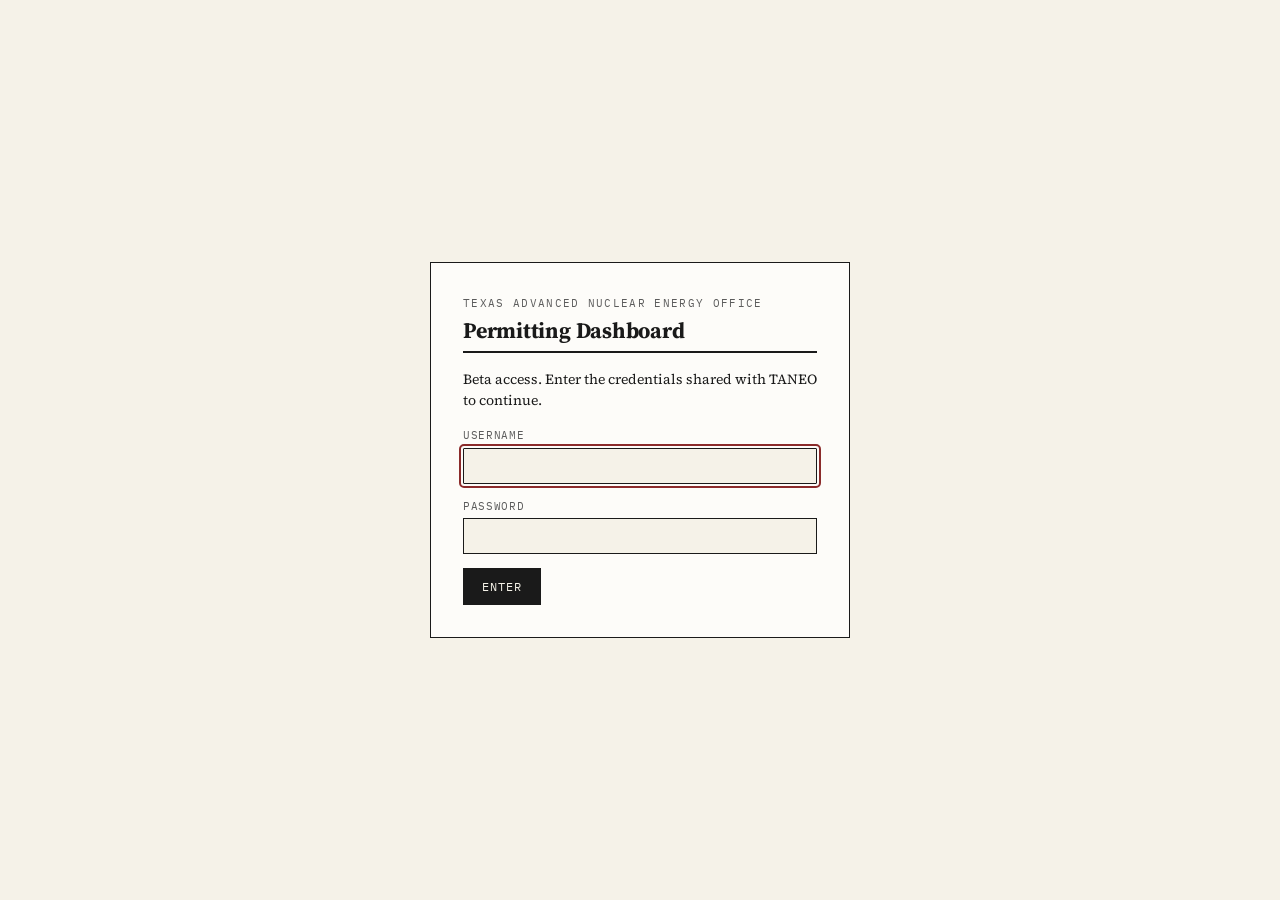
<file: index.html>
<!doctype html>
<html lang="en">
<head>
<meta charset="utf-8">
<meta name="viewport" content="width=device-width, initial-scale=1">
<title>TANEO Permitting Dashboard — Project Roster</title>
<link rel="preconnect" href="https://fonts.googleapis.com">
<link rel="preconnect" href="https://fonts.gstatic.com" crossorigin>
<link rel="stylesheet" href="https://fonts.googleapis.com/css2?family=Source+Serif+4:ital,wght@0,400;0,600;0,700;1,400&family=IBM+Plex+Mono:wght@400;500;700&display=swap">
<link rel="stylesheet" href="styles/main.css">
<script src="scripts/gate.js"></script>
</head>
<body>

<header class="masthead">
  <div class="title-block">
    <p class="pub-name">Texas Advanced Nuclear Energy Office</p>
    <h1>Permitting Dashboard</h1>
  </div>
  <div class="meta">
    <span>Beta — Vol. 1, No. 1</span>
    <span id="last-updated">Last updated: —</span>
  </div>
</header>

<nav class="section-nav">
  <a href="index.html" class="active">Project Roster</a>
  <a href="matrix.html">Permit Matrix</a>
  <a href="guide.html">Regulatory Guide</a>
</nav>

<p class="lede">
  A unified view of nuclear power projects in Texas and their progress through federal,
  state, and grid permitting. Each project links to a detailed timeline of NRC and state
  permit milestones. Adapted from the Foundation for American Innovation's plug-and-play
  permitting transparency model and Virginia's Permitting Enhancement and Evaluation Platform.
</p>

<div class="kpi-banner" id="kpi-banner">
  <!-- Populated by JS -->
</div>

<h2>Active and Proposed Texas Nuclear Projects</h2>

<div class="table-scroll">
<table id="project-table" class="striped">
  <thead>
    <tr>
      <th>Project</th>
      <th>Developer</th>
      <th>Technology</th>
      <th class="num">Capacity (MWe)</th>
      <th>County</th>
      <th>NRC Status</th>
      <th class="center">State Permits</th>
      <th>TANDF</th>
      <th>Target Ops</th>
    </tr>
  </thead>
  <tbody id="project-tbody">
    <tr><td colspan="9" style="text-align:center; color:var(--gray-70);">Loading project data…</td></tr>
  </tbody>
</table>
</div>

<h2>About This Dashboard</h2>

<div class="split-2">
  <div>
    <h3>What it does</h3>
    <p>This dashboard tracks every nuclear power project in Texas, the permits each one needs from federal and state agencies, and the milestone-level progress of each permit. The unit of analysis is the project — but every permit and every step within it is visible.</p>
    <p>Click any project name to see its full permit timeline, organized by agency. Cross-project comparisons live on the <a href="matrix.html">Permit Matrix</a>. The <a href="guide.html">Regulatory Guide</a> documents what each Texas state permit requires, who issues it, and how long it takes.</p>
  </div>
  <div>
    <h3>What it does not do</h3>
    <p>This is a beta. Data is curated manually from public sources, not pulled from live agency feeds. Some milestone dates — particularly NRC review schedules and state permit applications that have not been filed — carry the flags below to mark uncertainty:</p>
    <ul style="font-family: var(--mono); font-size: 12px;">
      <li><span class="flag estimate">[ESTIMATE]</span> developer-stated date, not confirmed by agency record</li>
      <li><span class="flag gap">[GAP]</span> data not publicly available; TANEO/developer input needed</li>
      <li><span class="flag projected">[PROJECTED]</span> pre-application stage; permits anticipated, not yet filed</li>
    </ul>
    <p>The aim is to show what is known, mark what is not, and never confuse the two.</p>
  </div>
</div>

<footer class="colophon">
  <p><strong>Sources.</strong> NRC docket data via <a href="https://www.nrc.gov">nrc.gov</a> project pages; state permit requirements via <a href="https://www.tceq.texas.gov">tceq.texas.gov</a>, <a href="https://www.dshs.texas.gov/texas-radiation-control">dshs.texas.gov</a>, and <a href="https://www.ercot.com/services/rq/integration">ercot.com</a>; TANDF program detail via <a href="https://gov.texas.gov/taneo">gov.texas.gov/taneo</a>. Project data verified as of last updated date shown above. Methodology adapted from Samuel Roland, "Simple, Cheap, Effective, &amp; Scalable: A Plug-and-Play Model for State Permitting Transparency" (Foundation for American Innovation, October 2025).</p>
  <p><strong>Beta status.</strong> This is a beta build for TANEO internal review. Permit data is illustrative of the regulatory landscape; for authoritative status of any specific permit, consult the issuing agency directly.</p>
</footer>

<script src="scripts/data-loader.js"></script>
<script>
loadAllData().then(({ projects, permits, milestones, metadata }) => {
  setLastUpdated(metadata);

  // KPI banner. Pipeline = projects NOT yet operating. We aggregate capacity
  // separately for pipeline vs. operating fleet so the headline number isn't
  // inflated by existing reactors.
  const totalProjects = projects.length;
  const pipelineProjects = projects.filter(p => !isOperating(p));
  const operatingProjects = projects.filter(p => isOperating(p));
  const pipelineCapacity = pipelineProjects.reduce((s, p) => s + (p.capacity_mwe_total || 0), 0);
  const operatingCapacity = operatingProjects.reduce((s, p) => s + (p.capacity_mwe_total || 0), 0);

  // "Under federal review" = an NRC application has been filed and is in
  // active staff review (docketed, accepted for review, EIS scoping, ASLB,
  // or otherwise underway). Excludes pre-application engagement and
  // applications still being prepared.
  const underReview = projects.filter(p => {
    const s = (p.overall_status || '').toLowerCase();
    return /review underway|accepted|scoping|aslb|underway/.test(s) && !s.includes('preparation');
  }).length;

  document.getElementById('kpi-banner').innerHTML = `
    <div class="kpi">
      <div class="kpi-label">Tracked projects</div>
      <div class="kpi-value">${totalProjects}</div>
      <div class="kpi-unit">Pipeline + operating fleet</div>
    </div>
    <div class="kpi">
      <div class="kpi-label">Commercial pipeline capacity</div>
      <div class="kpi-value">${(pipelineCapacity / 1000).toFixed(1)}</div>
      <div class="kpi-unit">GWe under development (excludes 2 research reactors)</div>
    </div>
    <div class="kpi">
      <div class="kpi-label">Under NRC review</div>
      <div class="kpi-value">${underReview}</div>
      <div class="kpi-unit">Applications in active review</div>
    </div>
    <div class="kpi">
      <div class="kpi-label">Operating fleet</div>
      <div class="kpi-value">${operatingProjects.length}</div>
      <div class="kpi-unit">${(operatingCapacity / 1000).toFixed(1)} GWe in service</div>
    </div>
  `;

  // Project table
  const tbody = document.getElementById('project-tbody');
  tbody.innerHTML = '';

  projects.forEach(p => {
    const statePermits = permits.filter(perm => perm.project_id === p.project_id && perm.jurisdiction_level === 'State');
    const stateApproved = statePermits.filter(perm => perm.status === STATUS.APPROVED).length;
    const stateUnderReview = statePermits.filter(perm => perm.status === STATUS.UNDER_REVIEW).length;
    const stateTotal = statePermits.length;

    const stateCellHtml = stateTotal === 0
      ? flagHtml('GAP')
      : `<span class="mono">${stateApproved}/${stateTotal}</span>` +
        (stateUnderReview > 0 ? ` <span class="badge in-progress">+${stateUnderReview} in review</span>` : '');

    const capacityCell = p.capacity_mwe_total > 0
      ? p.capacity_mwe_total.toLocaleString() + (p.capacity_flag ? ' ' + flagHtml(p.capacity_flag) : '')
      : '<span class="placeholder-text">research</span>';

    const row = document.createElement('tr');
    row.innerHTML = `
      <td><a class="project-link" href="project.html?id=${encodeURIComponent(p.project_id)}">${escapeHtml(p.project_name)}</a></td>
      <td>${escapeHtml(p.developer)}</td>
      <td>${escapeHtml(p.technology)}<br><span class="mono" style="font-size:10px;color:var(--gray-70);">${p.reactor_count} unit${p.reactor_count > 1 ? 's' : ''}</span></td>
      <td class="num">${capacityCell}</td>
      <td>${escapeHtml(p.site_county)}</td>
      <td>${statusBadge(firstClause(p.overall_status))}</td>
      <td class="center">${stateCellHtml}</td>
      <td><span class="mono" style="font-size:11px;">${escapeHtml(firstClause(p.tandf_status))}</span></td>
      <td>${valueWithFlag(p.target_commercial_ops, p.target_commercial_ops_flag)}</td>
    `;
    tbody.appendChild(row);
  });
}).catch(err => {
  document.getElementById('project-tbody').innerHTML = '';
  document.getElementById('kpi-banner').innerHTML = '';
  renderLoadError(err, 'main, body');
  console.error(err);
});
</script>

</body>
</html>
</file>
<file: styles/main.css>
/* TANEO Permitting Dashboard — Penney Design System
   Aesthetic: 1940s American Trade Journal
   Fonts loaded via <link> in each HTML head (not @import — that would chain
   the request behind this stylesheet's parse and add ~200–500ms to first paint). */

:root {
  /* Primary palette */
  --ink: #1A1A1A;
  --newsprint: #F5F2E8;
  --paper: #FDFCF9;
  --warm-gray: #6B6759;          /* Darkened from #9C9788 for WCAG AA */

  /* Spot colors */
  --industrial-red: #8B2B2B;
  --utility-blue: #2B4B6F;
  --safety-yellow: #C4A035;
  --technical-green: #3D5C3D;

  /* Extended grays */
  --gray-90: #2D2D2D;
  --gray-70: #5C5C5C;
  --gray-50: #8A8A8A;
  --gray-30: #B8B8B8;
  --gray-15: #DCDCDC;

  /* Type — Source Serif 4 from Google Fonts (closest to Plantin/Charter
     aesthetic on a free CDN); fall back to system Charter / Georgia if the
     CDN is unreachable. IBM Plex Mono ships from the same Google Fonts call. */
  --serif: "Source Serif 4", "Charter", "Georgia", "Plantin", serif;
  --mono: "IBM Plex Mono", "Consolas", "Courier New", monospace;

  /* Spacing (6pt baseline) */
  --space-xs: 6px;
  --space-sm: 12px;
  --space-md: 18px;
  --space-lg: 24px;
  --space-xl: 36px;
  --space-2xl: 48px;
}

/* Reset and base */
* { box-sizing: border-box; }

/* Keyboard focus — required for WCAG 2.4.7 (Focus Visible). The default
   browser outline is invisible against the newsprint background; replace
   with a high-contrast Industrial Red ring. */
:focus-visible {
  outline: 2px solid var(--industrial-red);
  outline-offset: 2px;
  border-radius: 1px;
}
a:focus-visible { background: rgba(196, 160, 53, 0.18); }

html, body {
  margin: 0;
  padding: 0;
  background: var(--newsprint);
  color: var(--ink);
  font-family: var(--serif);
  font-size: 16px;
  line-height: 1.5;
}

body {
  max-width: 1280px;
  margin: 0 auto;
  padding: var(--space-xl) var(--space-lg);
}

/* Typography */
h1, h2, h3, h4 {
  font-family: var(--serif);
  font-weight: 700;
  margin: 0 0 var(--space-md) 0;
  line-height: 1.2;
}

h1 { font-size: 32px; letter-spacing: -0.01em; }
h2 { font-size: 24px; border-bottom: 2px solid var(--ink); padding-bottom: var(--space-xs); margin-top: var(--space-xl); }
h3 { font-size: 18px; }
h4 { font-size: 14px; text-transform: uppercase; letter-spacing: 0.06em; color: var(--gray-70); }

p { margin: 0 0 var(--space-md) 0; }

a {
  color: var(--utility-blue);
  text-decoration: underline;
  text-underline-offset: 2px;
}
a:hover { color: var(--ink); }

code, .mono {
  font-family: var(--mono);
  font-size: 0.92em;
}

/* Masthead — 1940s trade journal style */
.masthead {
  border-top: 4px double var(--ink);
  border-bottom: 1px solid var(--ink);
  padding: var(--space-md) 0;
  margin-bottom: var(--space-xl);
  display: flex;
  justify-content: space-between;
  align-items: baseline;
  flex-wrap: wrap;
  gap: var(--space-md);
}

.masthead .title-block {
  flex: 1 1 auto;
}

.masthead .pub-name {
  font-size: 12px;
  font-family: var(--mono);
  text-transform: uppercase;
  letter-spacing: 0.12em;
  color: var(--gray-70);
  margin: 0 0 var(--space-xs) 0;
}

.masthead h1 {
  margin: 0;
  font-size: 30px;
}

.masthead .meta {
  font-family: var(--mono);
  font-size: 11px;
  color: var(--gray-70);
  text-align: right;
  text-transform: uppercase;
  letter-spacing: 0.06em;
}

.masthead .meta span { display: block; }

/* Navigation bar */
nav.section-nav {
  border-top: 1px solid var(--ink);
  border-bottom: 1px solid var(--ink);
  padding: var(--space-xs) 0;
  margin-bottom: var(--space-xl);
  font-family: var(--mono);
  font-size: 12px;
  text-transform: uppercase;
  letter-spacing: 0.08em;
  display: flex;
  gap: var(--space-lg);
  flex-wrap: wrap;
}

nav.section-nav a {
  color: var(--ink);
  text-decoration: none;
  padding: var(--space-xs) 0;
  border-bottom: 2px solid transparent;
}

nav.section-nav a:hover,
nav.section-nav a.active {
  border-bottom-color: var(--industrial-red);
}

/* Lede / abstract */
.lede {
  font-size: 17px;
  line-height: 1.5;
  border-left: 3px solid var(--ink);
  padding: var(--space-xs) 0 var(--space-xs) var(--space-md);
  margin: 0 0 var(--space-xl) 0;
  color: var(--gray-90);
}

/* Tables — period style */
table {
  width: 100%;
  border-collapse: collapse;
  font-family: var(--serif);
  font-size: 14px;
  margin: var(--space-md) 0 var(--space-lg) 0;
  background: var(--paper);
}

/* Table scroll wrapper — for wide tables on narrow viewports */
.table-scroll {
  overflow-x: auto;
  margin: var(--space-md) 0 var(--space-lg) 0;
  border: 0;
}
.table-scroll table { margin: 0; }

table caption {
  font-family: var(--serif);
  font-weight: 700;
  font-size: 13px;
  text-transform: uppercase;
  letter-spacing: 0.08em;
  text-align: left;
  padding: var(--space-xs) var(--space-sm);
  background: var(--ink);
  color: var(--newsprint);
  caption-side: top;
}

th {
  text-align: left;
  padding: var(--space-xs) var(--space-sm);
  border-bottom: 1.5px solid var(--ink);
  font-weight: 700;
  font-size: 12px;
  text-transform: uppercase;
  letter-spacing: 0.04em;
  background: var(--newsprint);
}

td {
  padding: var(--space-xs) var(--space-sm);
  border-bottom: 0.5px solid var(--gray-30);
  vertical-align: top;
}

tr:hover td { background: var(--newsprint); }

td.num, th.num { font-family: var(--mono); text-align: right; }
td.center, th.center { text-align: center; }

table.striped tr:nth-child(even) td { background: rgba(0,0,0,0.02); }

/* Status badges */
.badge {
  display: inline-block;
  padding: 2px 8px;
  font-family: var(--mono);
  font-size: 10px;
  font-weight: 700;
  text-transform: uppercase;
  letter-spacing: 0.06em;
  border: 1px solid currentColor;
  white-space: nowrap;
}

.badge.complete    { color: var(--technical-green); background: rgba(61,92,61,0.08); }
.badge.in-progress { color: var(--utility-blue);    background: rgba(43,75,111,0.08); }
.badge.delayed     { color: var(--industrial-red);  background: rgba(139,43,43,0.08); }
.badge.pending     { color: var(--gray-70);         background: rgba(0,0,0,0.04); }
.badge.not-filed   { color: var(--gray-70);         background: rgba(0,0,0,0.04); }
.badge.pre-app     { color: var(--gray-70);         background: rgba(0,0,0,0.04); }
.badge.projected   { color: var(--safety-yellow);   background: rgba(196,160,53,0.10); }
.badge.gap         { color: var(--ink); background: var(--gray-15); border-style: dashed; }

/* Inline grayed-italic text used for placeholders, "research reactor", etc. */
.placeholder-text { color: var(--gray-70); font-style: italic; }

/* Ultan flags — inline emphasis markers */
.flag {
  display: inline-block;
  font-family: var(--mono);
  font-size: 9px;
  font-weight: 700;
  letter-spacing: 0.08em;
  padding: 1px 4px;
  margin-left: 4px;
  vertical-align: middle;
  border: 1px solid currentColor;
}
.flag.estimate    { color: var(--safety-yellow); }
.flag.gap         { color: var(--industrial-red); border-style: dashed; }
.flag.projected   { color: var(--utility-blue); }
.flag.dated       { color: var(--gray-70); }
.flag.operational { color: var(--technical-green); }

/* Card — used for project summaries and detail panes */
.card {
  background: var(--paper);
  border: 1px solid var(--ink);
  padding: var(--space-md);
  margin-bottom: var(--space-md);
}

.card h3 {
  margin-top: 0;
  border-bottom: 0.5px solid var(--gray-50);
  padding-bottom: var(--space-xs);
}

/* Definition list — fact sheet */
dl.fact-sheet {
  display: grid;
  grid-template-columns: max-content 1fr;
  gap: var(--space-xs) var(--space-md);
  margin: var(--space-md) 0;
  font-size: 14px;
}

dl.fact-sheet dt {
  font-weight: 700;
  font-size: 11px;
  text-transform: uppercase;
  letter-spacing: 0.06em;
  color: var(--gray-70);
  align-self: start;
}

dl.fact-sheet dd {
  margin: 0;
  font-family: var(--mono);
  font-size: 13px;
}

/* Two-column layout for project detail */
.split-2 {
  display: grid;
  grid-template-columns: 1fr 2fr;
  gap: var(--space-xl);
}

@media (max-width: 900px) {
  .split-2 { grid-template-columns: 1fr; }
}

/* Gantt chart container */
.gantt {
  background: var(--paper);
  border: 1px solid var(--ink);
  padding: 0;
  margin: var(--space-md) 0 var(--space-lg) 0;
  font-family: var(--mono);
  font-size: 11px;
}

.gantt-header {
  background: var(--ink);
  color: var(--newsprint);
  padding: var(--space-xs) var(--space-sm);
  font-size: 12px;
  font-weight: 700;
  text-transform: uppercase;
  letter-spacing: 0.06em;
}

.gantt-swimlane {
  border-bottom: 1px solid var(--gray-30);
}

.gantt-swimlane:last-child { border-bottom: none; }

.gantt-swimlane-header {
  background: var(--newsprint);
  padding: 4px var(--space-sm);
  font-weight: 700;
  font-size: 10px;
  text-transform: uppercase;
  letter-spacing: 0.08em;
  color: var(--gray-70);
  border-bottom: 0.5px solid var(--gray-50);
}

.gantt-row {
  display: grid;
  grid-template-columns: 280px 1fr;
  border-bottom: 0.5px solid var(--gray-15);
  min-height: 28px;
}

.gantt-row:hover { background: var(--newsprint); }

.gantt-label {
  padding: 6px var(--space-sm);
  border-right: 0.5px solid var(--gray-30);
  font-size: 11px;
  display: flex;
  flex-direction: column;
  justify-content: center;
}

.gantt-label .label-name {
  font-family: var(--serif);
  font-size: 12px;
  color: var(--ink);
}

.gantt-label .label-meta {
  font-family: var(--mono);
  font-size: 9px;
  color: var(--gray-70);
  text-transform: uppercase;
  letter-spacing: 0.04em;
}

.gantt-bar-track {
  position: relative;
  padding: 0;
}

.gantt-bar-track svg {
  display: block;
  width: 100%;
  height: 28px;
}

/* Permit matrix */
table.matrix {
  font-size: 12px;
}

table.matrix th, table.matrix td {
  text-align: center;
  vertical-align: middle;
  padding: var(--space-xs);
}

table.matrix th.project-col, table.matrix td.project-col {
  text-align: left;
  font-weight: 700;
  min-width: 220px;
  max-width: 260px;
}

.cell {
  display: inline-block;
  width: 14px;
  height: 14px;
  border-radius: 50%;
  border: 1px solid var(--ink);
  vertical-align: middle;
}
/* Each status uses BOTH a color and a distinguishable visual property
   (border style, fill pattern, or symbol overlay) so colorblind viewers
   and grayscale prints stay legible. */
.cell.complete    {
  background: var(--technical-green);
  /* solid filled — no extra texture */
}
.cell.in-progress {
  background: var(--utility-blue);
  /* solid filled, but with a thicker border for tactile distinction */
  border-width: 2px;
}
.cell.not-filed   {
  background: var(--paper);
  /* hollow — distinct by absence of fill */
}
.cell.pre-app     {
  background: linear-gradient(90deg, var(--gray-30) 50%, var(--paper) 50%);
  /* half filled: engaged with the agency, nothing filed yet */
}
.cell.projected   {
  background: repeating-linear-gradient(45deg, var(--paper), var(--paper) 2px, var(--gray-30) 2px, var(--gray-30) 4px);
  /* diagonal stripes */
}
.cell.gap         {
  background: var(--gray-15);
  border-style: dashed;
  /* dashed border — distinct outline */
}
.cell.na          {
  background: transparent;
  border: none;
  /* invisible — no permit applies */
}

/* Footer / colophon */
footer.colophon {
  margin-top: var(--space-2xl);
  padding-top: var(--space-md);
  border-top: 1px solid var(--ink);
  font-family: var(--mono);
  font-size: 11px;
  color: var(--gray-70);
  line-height: 1.6;
}

footer.colophon p { margin-bottom: var(--space-xs); }

/* Section rules */
hr.rule {
  border: none;
  border-top: 1px solid var(--ink);
  margin: var(--space-xl) 0;
}

hr.double {
  border: none;
  border-top: 4px double var(--ink);
  margin: var(--space-xl) 0;
}

/* Sources list */
.sources {
  font-size: 11px;
  font-family: var(--mono);
  color: var(--gray-70);
  margin-top: var(--space-sm);
  padding-top: var(--space-xs);
  border-top: 0.5px solid var(--gray-30);
}

.sources strong {
  text-transform: uppercase;
  letter-spacing: 0.06em;
  color: var(--ink);
}

.sources a { color: var(--utility-blue); }

/* KPI banner — top-of-page metrics */
.kpi-banner {
  display: grid;
  grid-template-columns: repeat(4, 1fr);
  gap: var(--space-md);
  margin-bottom: var(--space-xl);
}

@media (max-width: 700px) {
  .kpi-banner { grid-template-columns: repeat(2, 1fr); }
}

.kpi {
  background: var(--paper);
  border: 1px solid var(--ink);
  padding: var(--space-sm);
  text-align: left;
}

.kpi .kpi-label {
  font-family: var(--mono);
  font-size: 10px;
  text-transform: uppercase;
  letter-spacing: 0.08em;
  color: var(--gray-70);
  margin-bottom: var(--space-xs);
}

.kpi .kpi-value {
  font-family: var(--serif);
  font-size: 28px;
  font-weight: 700;
  line-height: 1;
  color: var(--ink);
}

.kpi .kpi-unit {
  font-family: var(--mono);
  font-size: 11px;
  color: var(--gray-70);
  margin-top: var(--space-xs);
}

/* Project link in roster */
a.project-link {
  font-weight: 700;
  color: var(--ink);
  text-decoration: none;
  border-bottom: 1px solid var(--utility-blue);
  display: inline-block;
}

/* Roster table — give project column breathing room */
#project-table th:first-child, #project-table td:first-child { min-width: 180px; }
#project-table { table-layout: auto; }
a.project-link:hover {
  background: var(--newsprint);
  border-bottom-color: var(--ink);
}

/* Print adjustments */
@media print {
  body { background: white; max-width: none; }
  nav.section-nav { display: none; }
  .gantt-row:hover { background: transparent; }
}
</file>
